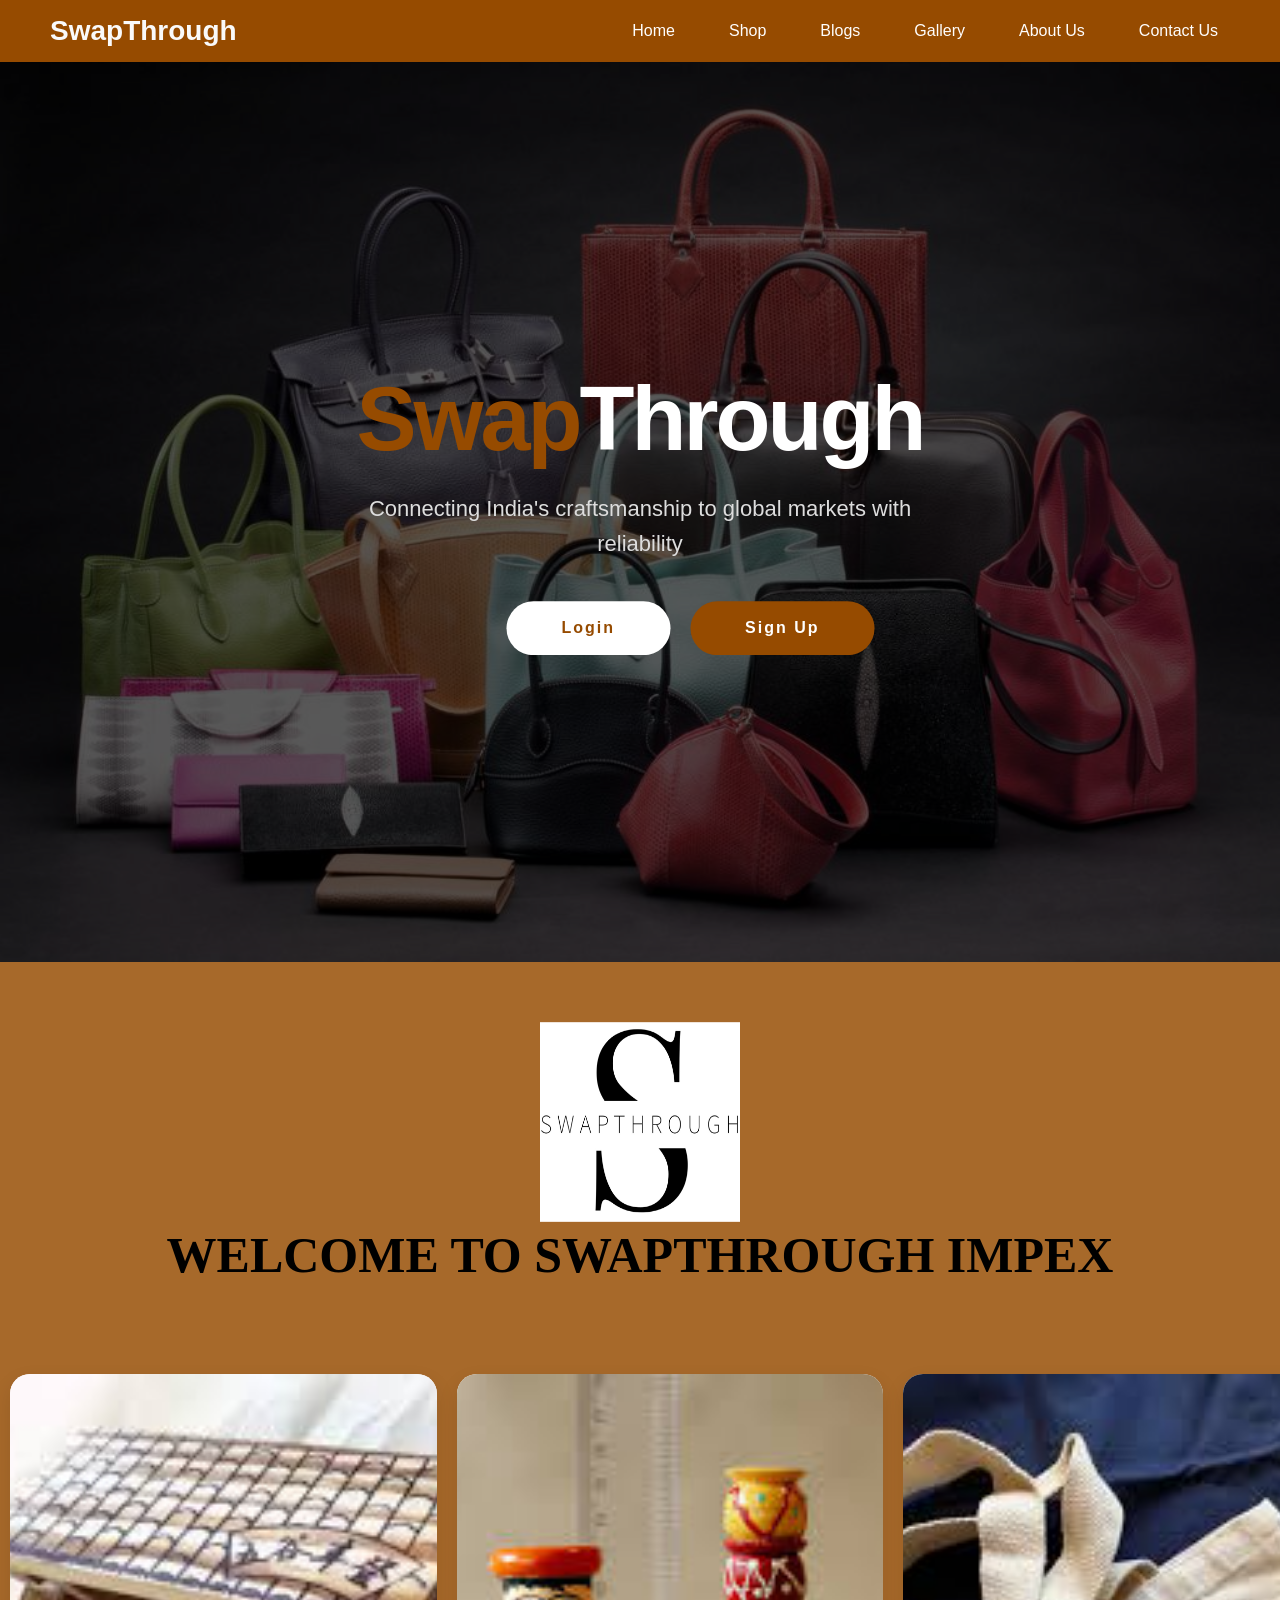
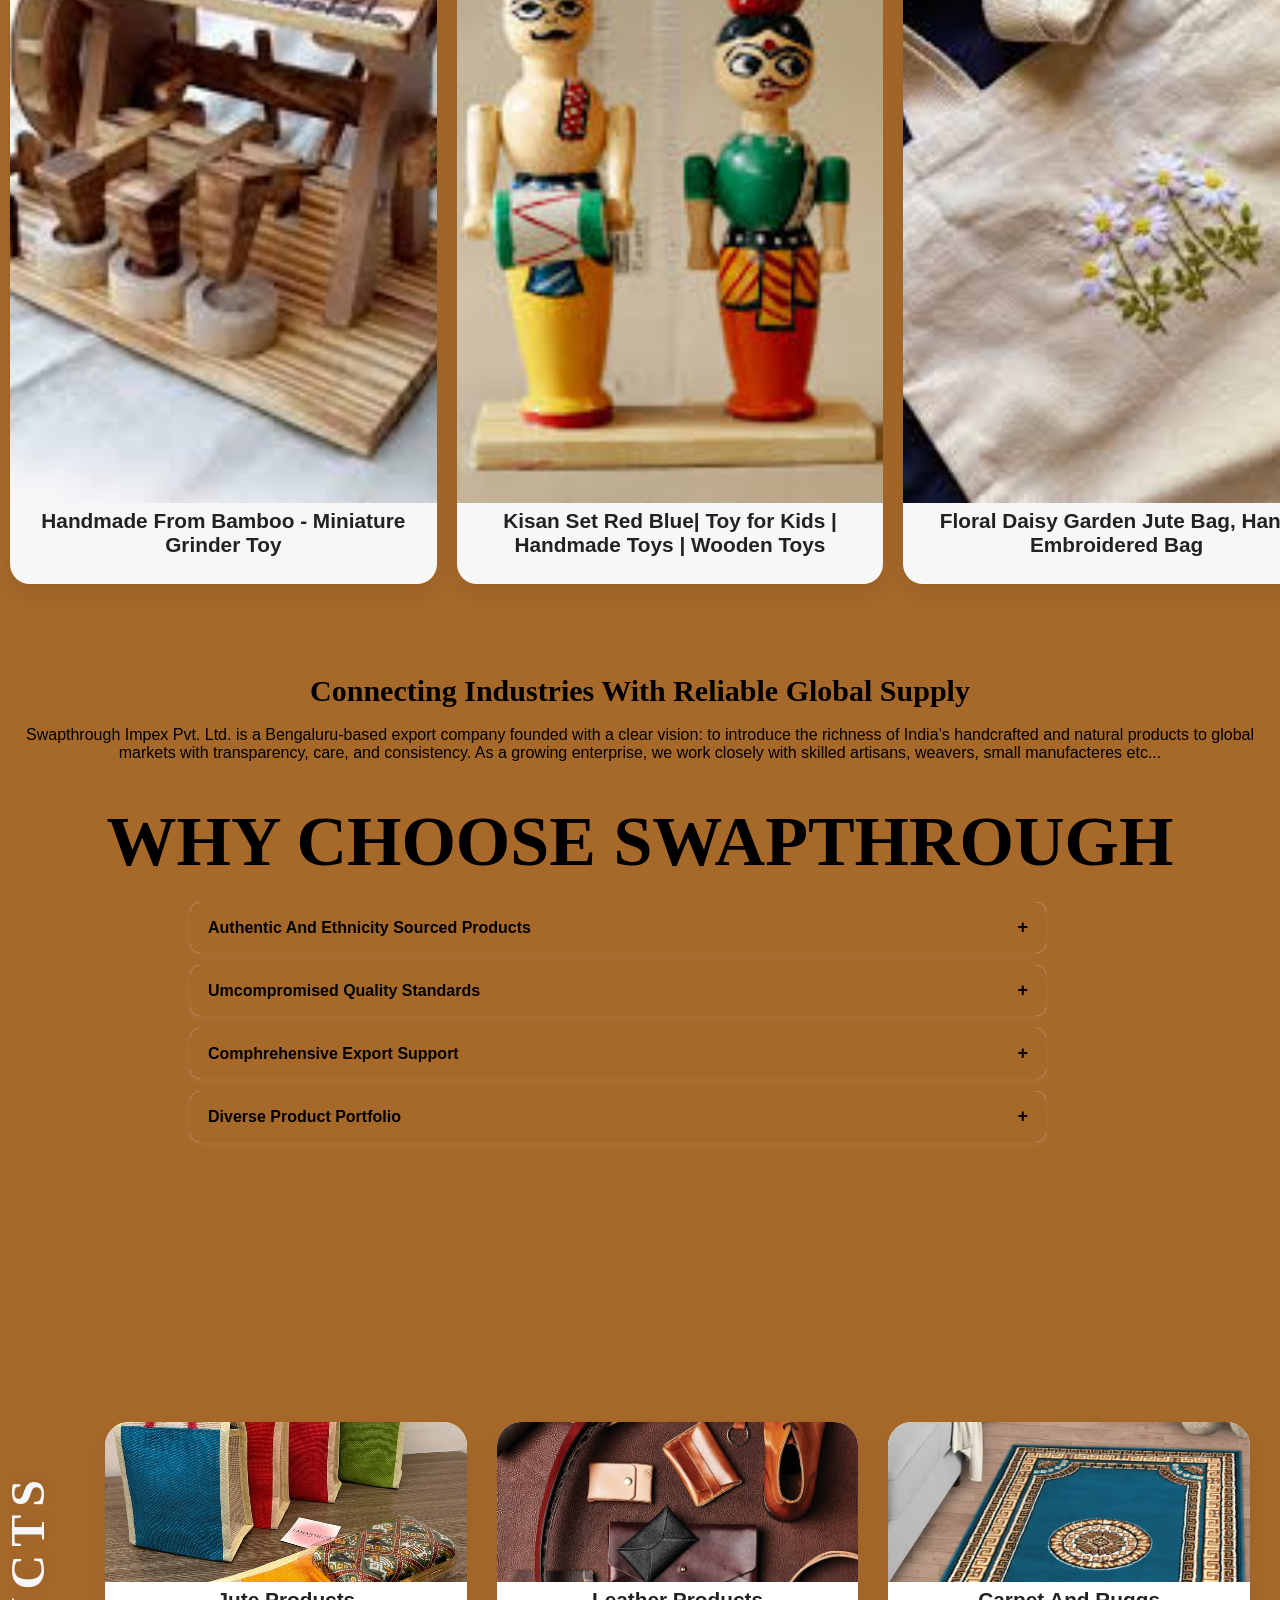
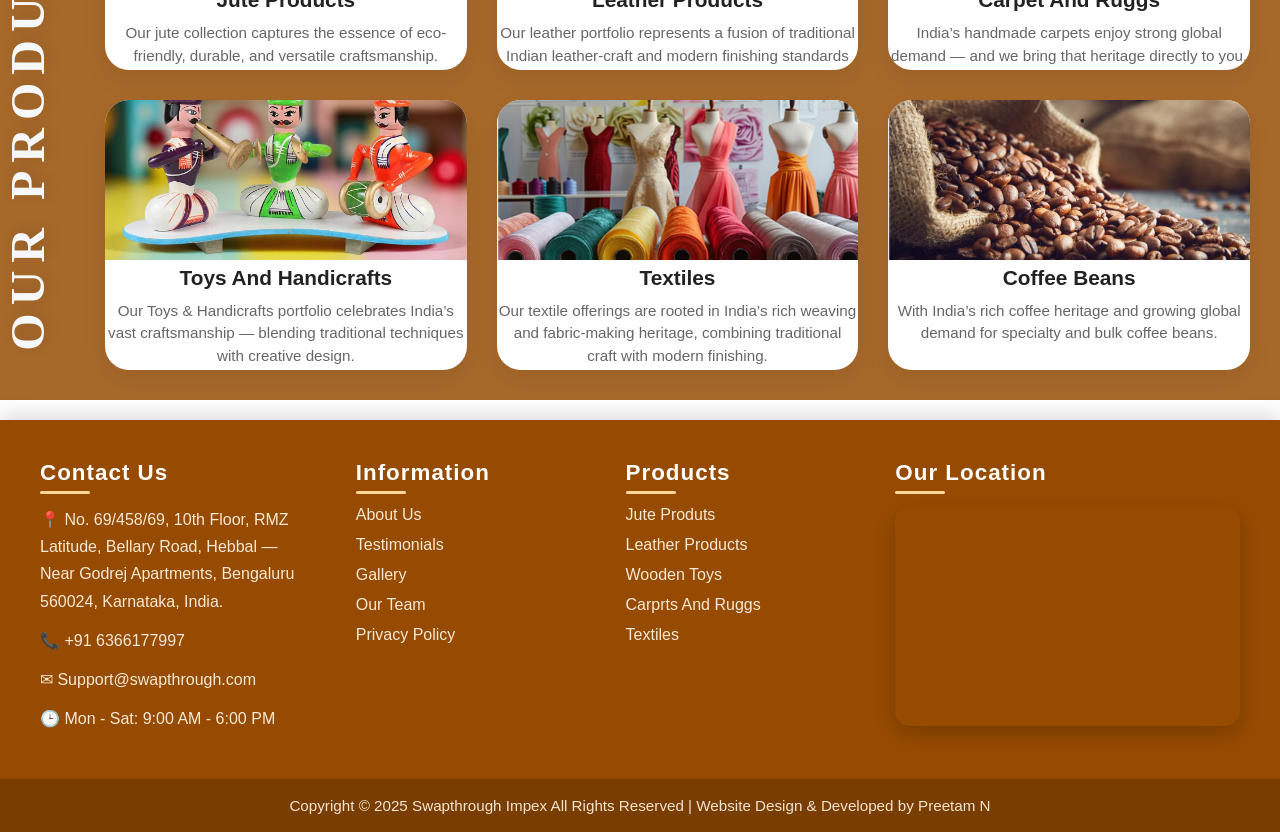
<file: index.html>
<!DOCTYPE html>
<html lang='en'>
<head>
    <meta charset='utf-8'>
    <meta name='viewport' content='width=device-width, initial-scale=1'>
    <title>Home_Swapthrough</title>
    <link rel='stylesheet' href='index.css'>
</head>
<body>
<!-- navigationbar -->
 <nav class="navbar">
    <div class="logo1">SwapThrough</div>

    <ul class="nav-links">
        <li><a href="index.html">Home</a></li>
        <li><a href="#">Shop</a></li>
        <li><a href="#">Blogs</a></li>
        <li><a href="#">Gallery</a></li>
        <li><a href="Aboutus.html">About Us</a></li>
        <li><a href="#">Contact Us</a></li>
    </ul>
</nav>
    <!-- sec1 -->
     
<section class="hero">
    <div class="animation-container">

        <!-- Initial Animation -->
        <div class="word through">Through</div>
        <div class="word swap">Swap</div>

        <!-- Final Hero Content -->
        <div class="hero-content">
            <h1 class="logo">
                <span>Swap</span>Through
            </h1>

            <p class="tagline">
                Connecting India's craftsmanship to global markets with reliability
            </p>

           <div class="button-container" align="center">
   <a href="login.html"> <button class="btn login-btn">Login</button> </a>
    <a href="ST_Signup.html"><button class="btn signup-btn">Sign Up</button></a>
.    </div>
        </div>
    </div>
    <br/>

</section>
<!-- sec2 -->
 <div align="center" class="topsell">
    <img style="height: 200px; width: 200px;" src="images/logo1.png"></img>
        <h1  style="font-family: Lucida Handwriting, cursive; font-size:50px;">WELCOME TO SWAPTHROUGH IMPEX</h1>
    </div>
    
<section class="product-section">
    <div class="slider" id="slider">

        <div class="product">
            <img src="images/img11.jpg" alt="">
            <div class="product-info">
                <h3>Handmade From Bamboo - Miniature Grinder Toy</h3>
                
            </div>
        </div>
        <div class="product">
            <img src="images/img12.jpg" alt="">
            <div class="product-info">
                <h3>Kisan Set Red Blue| Toy for Kids | Handmade Toys | Wooden Toys</h3>
                
            </div>
        </div>
        <div class="product">
            <img src="images/img13.jpg" alt="">
            <div class="product-info">
                <h3>Floral Daisy Garden Jute Bag, Hand Embroidered Bag</h3>
                
            </div>
        </div>
        <div class="product">
            <img src="images/img14.jpg" alt="">
            <div class="product-info">
                <h3>Handmade Leather wallet | Card holder</h3>
                
            </div>
        </div>
        <div class="product">
            <img src="images/img15.jpg" alt="">
            <div class="product-info">
                <h3>AvioniHome Birchwood Collection : Modern Jute</h3>
                
            </div>
        </div>
        <div class="product">
            <img src="images/img16.jpg" alt="">
            <div class="product-info">
                <h3>Medium Tote Handbag for Women in Classic Tan: Lilly</h3>
            </div>
        </div>
        <div class="product">
            <img src="images/img17.jpg" alt="">
            <div class="product-info">
                <h3>Gents Handmade Sweater Hand Knit Sweaters, Hand Knitted</h3>
                
            </div>
        </div>
        <div class="product">
            <img src="images/img19.jpg" alt="">
            <div class="product-info">
                <h3>The Black Coffee – Medium Roast Coffee Beans from Kerala</h3>
            </div>
        </div>
        <div class="product">
            <img src="images/img18.jpg" alt="">
            <div class="product-info">
                <h3>Handmade Jute Jaypore Women Straight Fit Trousers</h3>
                
            </div>
        </div>
    </div>
</section>
<div align="center" class="topsell1">
        <h5  style="font-family: Lucida Handwriting, cursive; font-size:30px;">Connecting Industries With Reliable Global Supply </h5>
</br>
        <p>Swapthrough Impex Pvt. Ltd.&nbsp;is a Bengaluru-based export company founded with a clear vision: to introduce the richness of India’s handcrafted and natural products to global markets with transparency, care, and consistency. As a growing enterprise, we work closely with skilled artisans, weavers, small manufacteres etc...</p>
    </div>
<div align="center"  style="background-color: #a7692a;">
    <h1 style="font-family: chiller; font-size: 70px;">WHY CHOOSE SWAPTHROUGH</h1>
</div>
<div style="height: 180px; width: 100%; background-color: #a7692a;" class="container">
  <div class="faq">
    <div class="item">
      <div class="question">Authentic And Ethnicity Sourced Products</div>
      <div class="answer">
        We collaborate with verified artisans, manufacturers, and farms to ensure every product is responsibly made and true to Indian craftsmanship.
      </div>
    </div>

    <div class="item">
      <div class="question">Umcompromised Quality Standards</div>
      <div class="answer">
       Each item undergoes thorough inspection and quality checks, meeting international specifications for reliability and consistency
      </div>
    </div>

    <div class="item">
      <div class="question">Comphrehensive Export Support</div>
      <div class="answer">
        From sourcing and customization to packaging and logistics, we offer complete end-to-end export solutions tailored to your business needs
      </div>
    </div>

    <div class="item">
      <div class="question">Diverse Product Portfolio</div>
      <div class="answer">
        Access a wide range of handcrafted, natural, and sustainably produced items — all from a single trusted export partner
      </div>
    </div>

  </div>
</div>

<!-- products -->
 <div class="products-section1">

    <div class="side-title">
        OUR PRODUCTS
    </div>

    <div class="products-grid">

        <div class="product-card">
            <img src="images/img3.jpg" alt="">
            <div class="product-info">
                <h3>Jute Products</h3>
                <p>Our jute collection captures the essence of eco-friendly, durable, and versatile craftsmanship.</p>
            </div>
        </div>

        <div class="product-card">
            <img src="images/img2.jpg" alt="">
            <div class="product-info">
                <h3>Leather Products</h3>
                <p>Our leather portfolio represents a fusion of traditional Indian leather-craft and modern finishing standards </p>
            </div>
        </div>

        <div class="product-card">
            <img src="images/img4.jpg" alt="">
            <div class="product-info">
                <h3>Carpet And Ruggs</h3>
                <p>India’s handmade carpets enjoy strong global demand — and we bring that heritage directly to you. </p>
            </div>
        </div>

        <div class="product-card">
            <img src="images/img1.jpg" alt="">
            <div class="product-info">
                <h3>Toys And Handicrafts</h3>
                <p>Our Toys & Handicrafts portfolio celebrates India’s vast craftsmanship — blending traditional techniques with creative design. </p>
            </div>
        </div>

        <div class="product-card">
            <img src="images/img5.png" alt="">
            <div class="product-info">
                <h3>Textiles</h3>
                <p>Our textile offerings are rooted in India’s rich weaving and fabric-making heritage, combining traditional craft with modern finishing.</p>
            </div>
        </div>

        <div class="product-card">
            <img src="images/img6.png" alt="">
            <div class="product-info">
                <h3>Coffee Beans</h3>
                <p>With India’s rich coffee heritage and growing global demand for specialty and bulk coffee beans.</p>

            </div>
        </div>

    </div>

</div>
<div style="padding-top: 20px;">
<footer class="footer">

    <div class="footer-container">

        <!-- Contact Us -->
        <div class="footer-column">
            <h3>Contact Us</h3>
            <p>📍 

No. 69/458/69, 10th Floor, RMZ Latitude, Bellary Road, Hebbal — Near Godrej Apartments, Bengaluru 560024, Karnataka, India.
</p>
            <p>📞 +91 6366177997</p>
            <p>✉ Support@swapthrough.com</p>
            <p>🕒 Mon - Sat: 9:00 AM - 6:00 PM</p>
        </div>

        <!-- Information -->
        <div class="footer-column">
            <h3>Information</h3>
            <ul>
                <li><a href="Aboutus.html">About Us</a></li>
                <li><a href="#">Testimonials</a></li>
                <li><a href="#">Gallery</a></li>
                <li><a href="#">Our Team</a></li>
                <li><a href="#">Privacy Policy</a></li>
            </ul>
        </div>

        <!-- Products -->
        <div class="footer-column">
            <h3>Products</h3>
            <ul>
                <li><a href="#">Jute Produts</a></li>
                <li><a href="#">Leather Products</a></li>
                <li><a href="#">Wooden Toys</a></li>
                <li><a href="#">Carprts And Ruggs</a></li>
                <li><a href="#">Textiles</a></li>
            </ul>
        </div>

        <!-- Map -->
        <div class="footer-column map-column">
            <h3>Our Location</h3>
            <iframe
                src="https://maps.google.com/maps?q=Bangalore&t=&z=13&ie=UTF8&iwloc=&output=embed"
                loading="lazy"
                allowfullscreen>
            </iframe>
        </div>

    </div>

    <div class="footer-bottom">
        Copyright © 2025 Swapthrough Impex All Rights Reserved | Website Design & Developed by Preetam N
    </div>

</footer>
</div>
</body>



<script>
const slider = document.getElementById('slider');
const cards = document.querySelectorAll('.product');

let currentIndex = 0;
const visibleCards = 3;

function slideProducts() {
    currentIndex++;

    if (currentIndex > cards.length - visibleCards) {
        currentIndex = 0;
    }

    const cardWidth = cards[0].offsetWidth + 20; // includes margins
    slider.style.transform =
        `translateX(-${currentIndex * cardWidth}px)`;
}

setInterval(slideProducts, 3000);
</script>
<script>
  const items = document.querySelectorAll(".item");

  items.forEach(item => {
    item.querySelector(".question").addEventListener("click", () => {
      
      // close others (optional accordion behavior)
      items.forEach(i => {
        if (i !== item) i.classList.remove("active");
      });

      // toggle current
      item.classList.toggle("active");
    });
  });
</script>
</html>
</file>
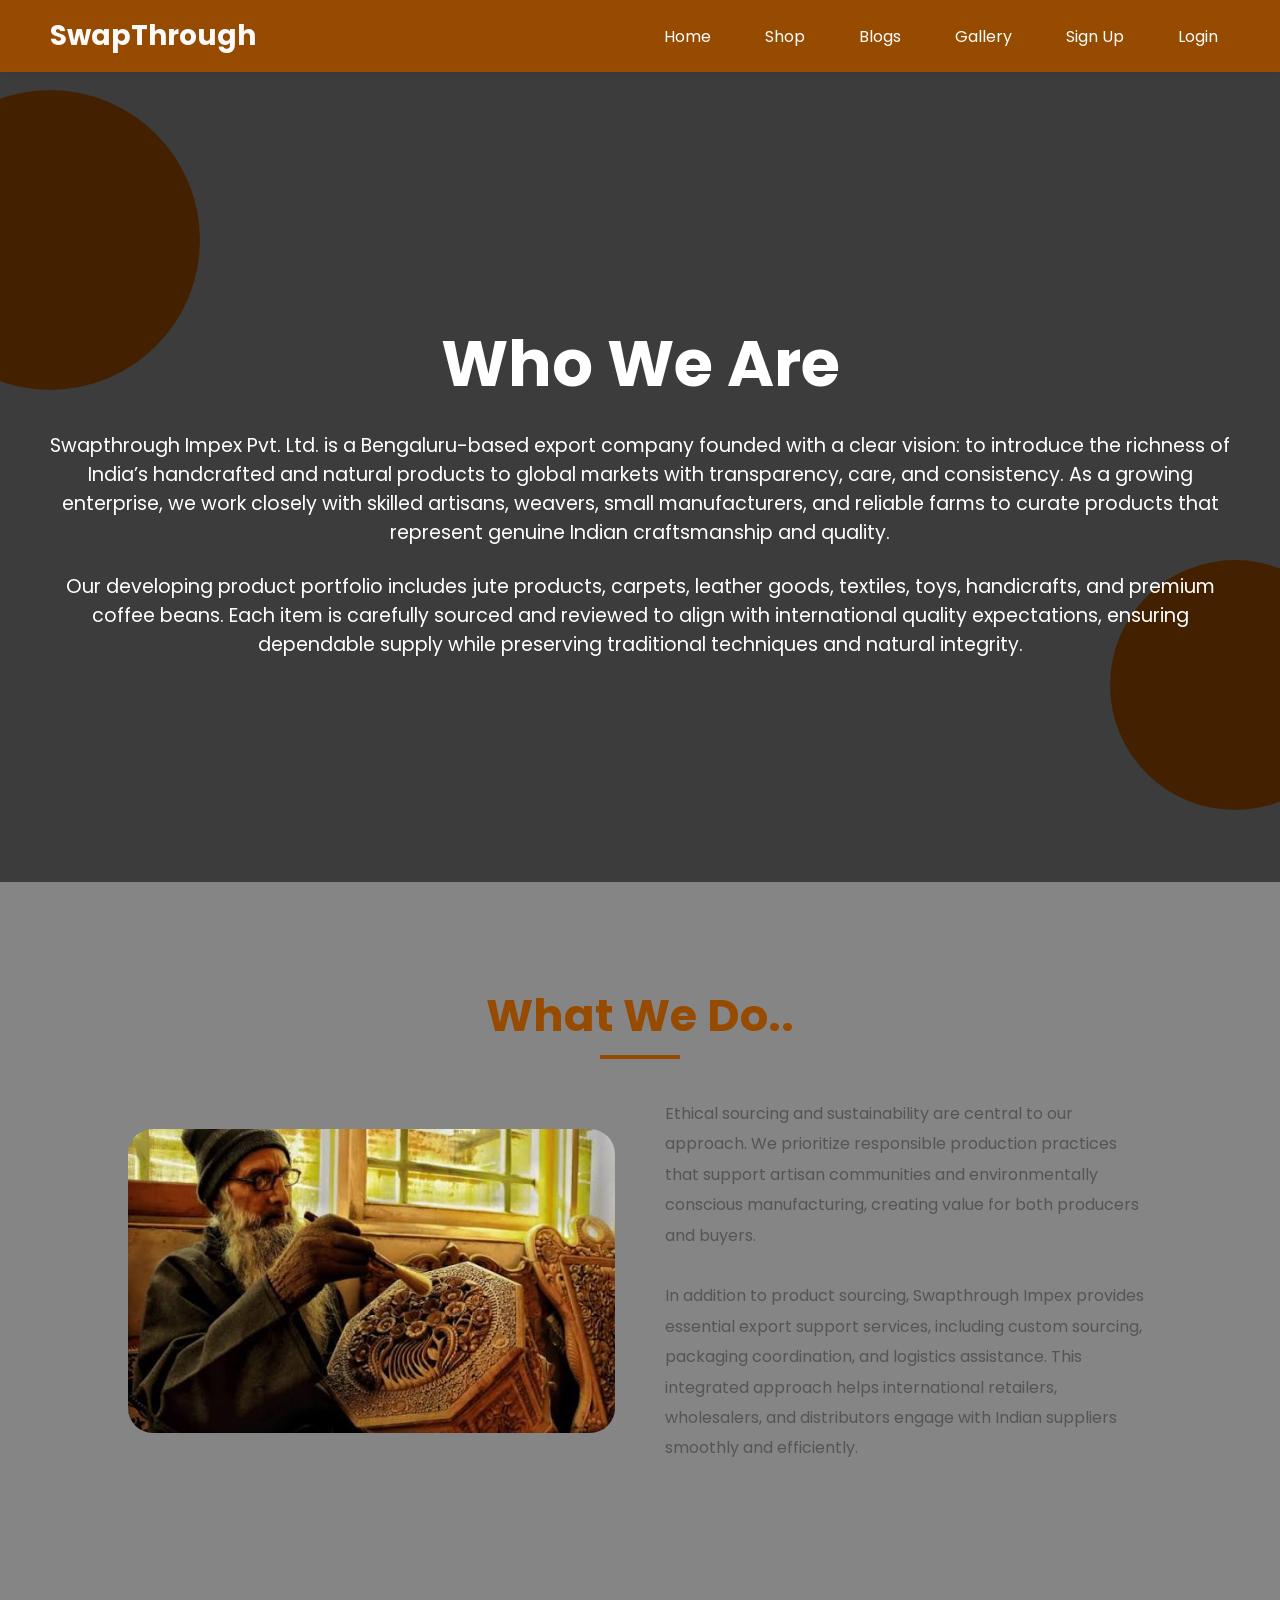
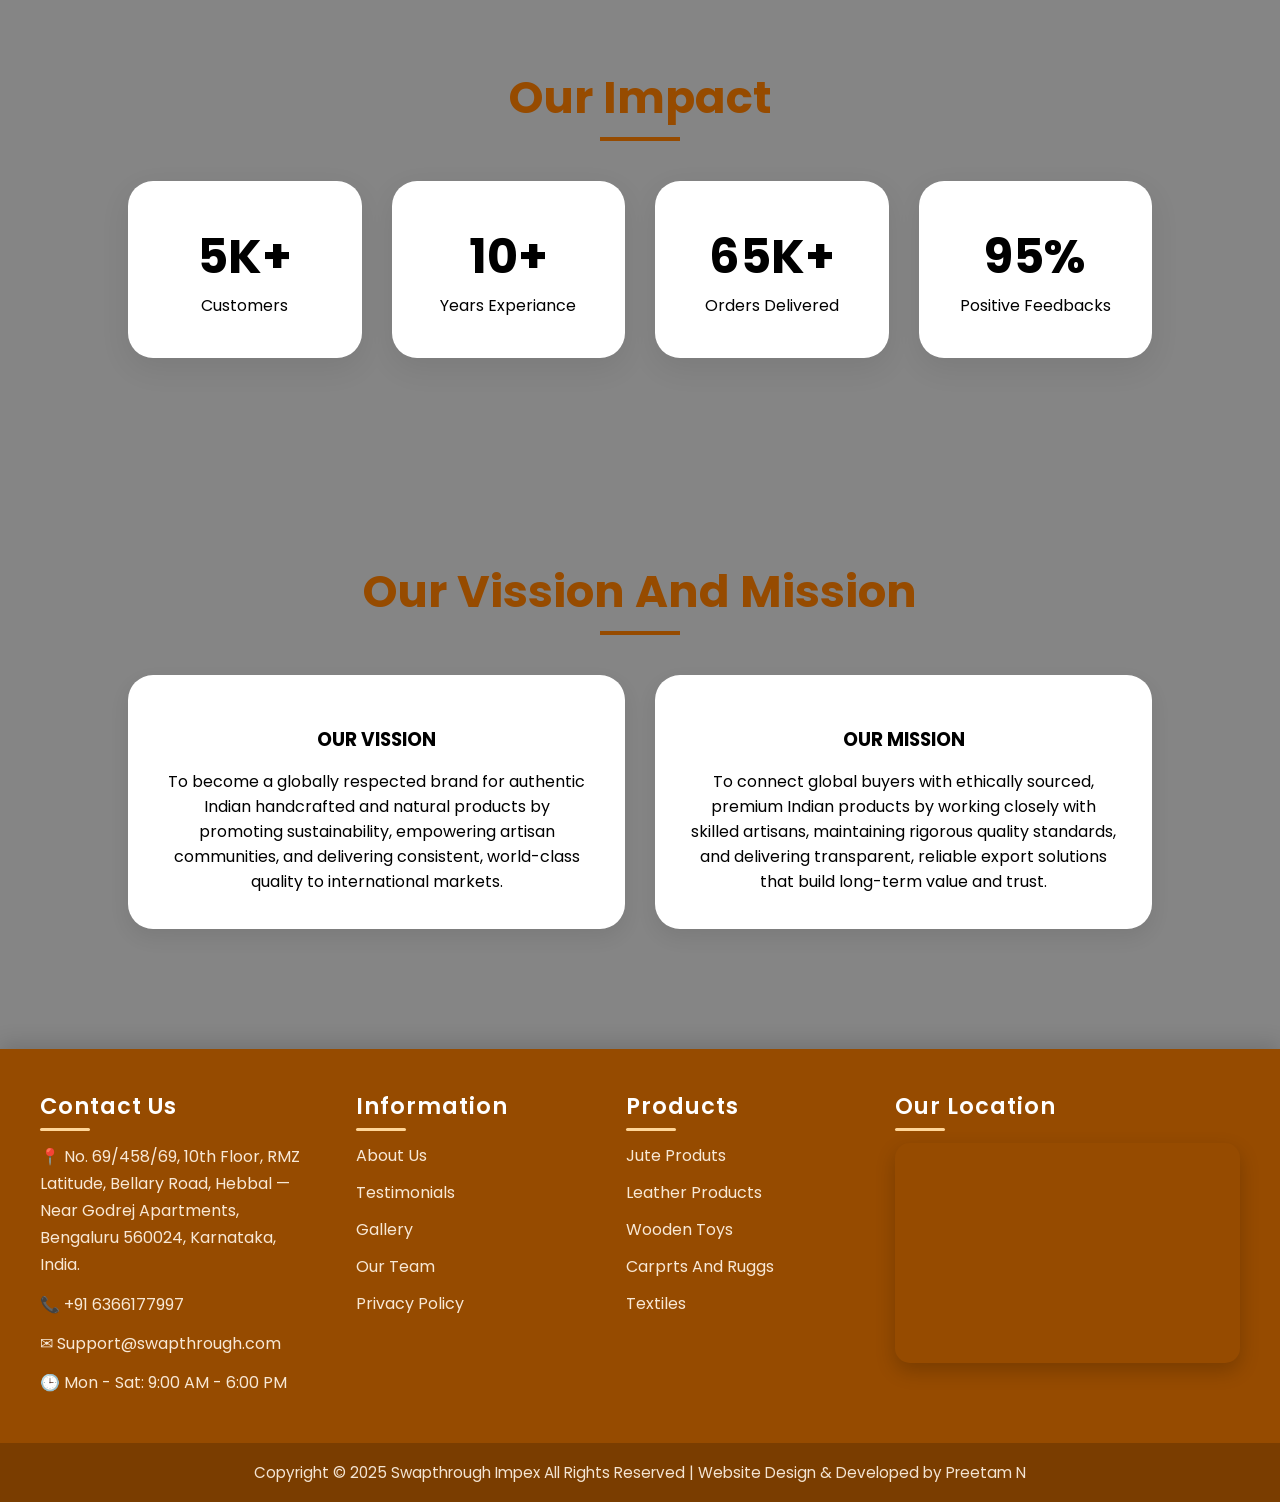
<file: Aboutus.html>
<!DOCTYPE html>
<html lang="en">
<head>
<meta charset="UTF-8">
<meta name="viewport" content="width=device-width, initial-scale=1.0">
<title>About Us</title>

<link href="https://fonts.googleapis.com/css2?family=Poppins:wght@300;400;500;600;700&display=swap" rel="stylesheet">
<link href="about.css" rel="stylesheet">

</head>
<body>
<!-- navigationbar -->
 <nav class="navbar">
    <div class="logo1">SwapThrough</div>

    <ul class="nav-links">
        <li><a href="index.html">Home</a></li>
        <li><a href="#">Shop</a></li>
        <li><a href="#">Blogs</a></li>
        <li><a href="#">Gallery</a></li>
        <li><a href="ST_Signup.html">Sign Up</a></li>
        <li><a href="login.html">Login</a></li>
    </ul>
</nav>

<div class="bg-shape shape1"></div>
<div class="bg-shape shape2"></div>

<section class="hero">
    <div class="hero-content">
        <h1>Who We Are</h1>
        <p>
        Swapthrough Impex Pvt. Ltd. is a Bengaluru-based export company founded with a clear vision: to introduce the richness of India’s handcrafted and natural products to global markets with transparency, care, and consistency. As a growing enterprise, we work closely with skilled artisans, weavers, small manufacturers, and reliable farms to curate products that represent genuine Indian craftsmanship and quality.
        </p>
        <br>
        <p>
            Our developing product portfolio includes jute products, carpets, leather goods, textiles, toys, handicrafts, and premium coffee beans. Each item is carefully sourced and reviewed to align with international quality expectations, ensuring dependable supply while preserving traditional techniques and natural integrity.
        </p>
    </div>
</section>

<section class="hidden">
    <h2 class="section-title">What We Do..</h2>

    <div class="story">
        <img src="images/imgabtjpg.jpg" alt="story">

        <div class="story-text">
            <p>
                Ethical sourcing and sustainability are central to our approach. We prioritize responsible production practices that support
                artisan communities and environmentally conscious manufacturing, creating value for both producers and buyers.

            <br>
            <br>
            <p>
                In addition to product sourcing, Swapthrough Impex provides essential export support services, including custom sourcing, packaging coordination, 
                and logistics assistance. This integrated approach helps international retailers, wholesalers, and distributors engage with Indian suppliers smoothly and efficiently.
            </p>
        </div>
    </div>
</section>

<section class="hidden">
    <h2 class="section-title">Our Impact</h2>

    <div class="stats">
        <div class="stat-box">
            <h2>5K+</h2>
            <p>Customers</p>
        </div>

        <div class="stat-box">
            <h2>10+</h2>
            <p>Years Experiance

            </p>
        </div>

        <div class="stat-box">
            <h2>65K+</h2>
            <p>Orders Delivered</p>
        </div>

        <div class="stat-box">
            <h2>95%</h2>
            <p>Positive Feedbacks</p>
        </div>
    </div>
</section>

<section class="hidden">
    <h2 class="section-title">Our Vission And Mission</h2>

    <div class="values-grid">

        <div class="value-card">
            <h3>OUR VISSION</h3>
            <p>To become a globally respected brand for authentic Indian handcrafted and natural products by promoting sustainability, empowering artisan communities, and delivering consistent, world-class quality to international markets.</p>
        </div>

        <div class="value-card">
            <h3>OUR MISSION</h3>
            <p>To connect global buyers with ethically sourced, premium Indian products by working closely with skilled artisans, maintaining rigorous quality standards, and delivering transparent, reliable export solutions that build long-term value and trust.</p>
        </div>


    </div>
</section>


<div style="padding-top: 20px;">
<footer class="footer">

    <div class="footer-container">

        <!-- Contact Us -->
        <div class="footer-column">
            <h3>Contact Us</h3>
            <p>📍 

No. 69/458/69, 10th Floor, RMZ Latitude, Bellary Road, Hebbal — Near Godrej Apartments, Bengaluru 560024, Karnataka, India.
</p>
            <p>📞 +91 6366177997</p>
            <p>✉ Support@swapthrough.com</p>
            <p>🕒 Mon - Sat: 9:00 AM - 6:00 PM</p>
        </div>

        <!-- Information -->
        <div class="footer-column">
            <h3>Information</h3>
            <ul>
                <li><a href="#">About Us</a></li>
                <li><a href="#">Testimonials</a></li>
                <li><a href="#">Gallery</a></li>
                <li><a href="#">Our Team</a></li>
                <li><a href="#">Privacy Policy</a></li>
            </ul>
        </div>

        <!-- Products -->
        <div class="footer-column">
            <h3>Products</h3>
            <ul>
                <li><a href="#">Jute Produts</a></li>
                <li><a href="#">Leather Products</a></li>
                <li><a href="#">Wooden Toys</a></li>
                <li><a href="#">Carprts And Ruggs</a></li>
                <li><a href="#">Textiles</a></li>
            </ul>
        </div>

        <!-- Map -->
        <div class="footer-column map-column">
            <h3>Our Location</h3>
            <iframe
                src="https://maps.google.com/maps?q=Bangalore&t=&z=13&ie=UTF8&iwloc=&output=embed"
                loading="lazy"
                allowfullscreen>
            </iframe>
        </div>

    </div>

    <div class="footer-bottom">
        Copyright © 2025 Swapthrough Impex All Rights Reserved | Website Design & Developed by Preetam N
    </div>

</footer>
</div>

<script>
const observer = new IntersectionObserver(entries=>{
    entries.forEach(entry=>{
        if(entry.isIntersecting){
            entry.target.classList.add('show');
        }
    });
},{
    threshold:0.15
});

document.querySelectorAll('.hidden').forEach(el=>{
    observer.observe(el);
});
</script>

</body>

</html>
</file>
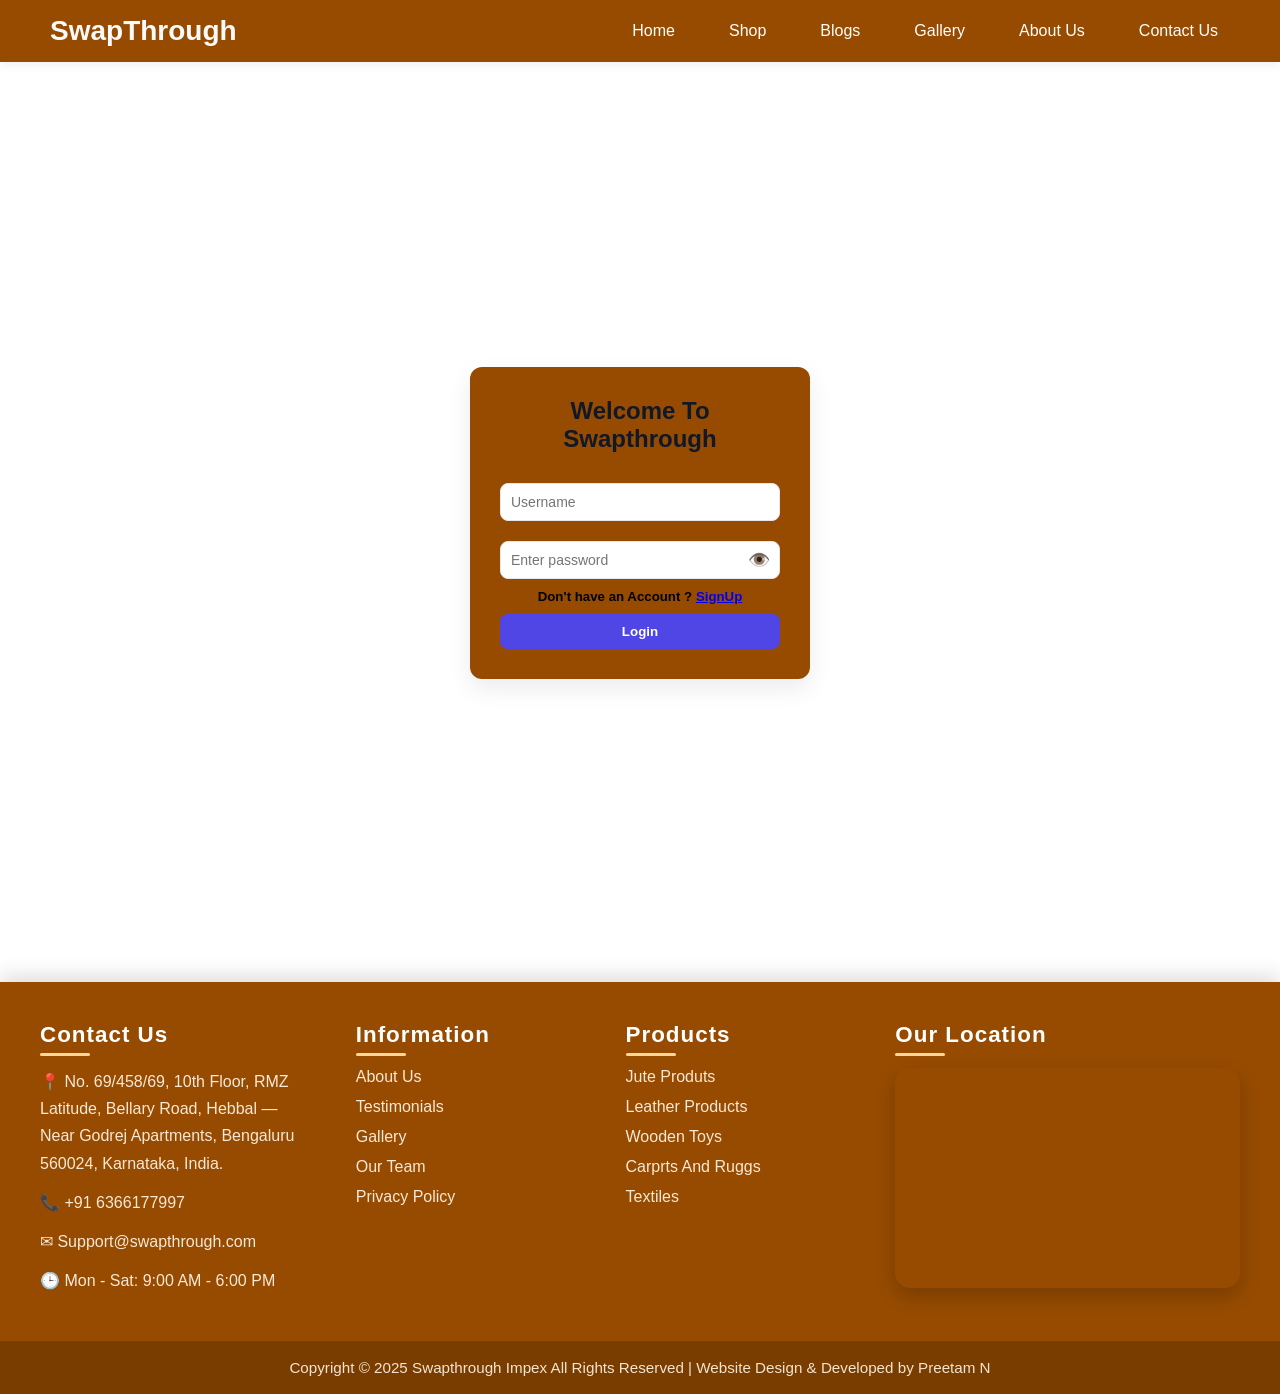
<file: login.html>
<!DOCTYPE html>
<html lang='en'>
<head>
    <meta charset='utf-8'>
    <meta name='viewport' content='width=device-width, initial-scale=1'>
    <title>Login_Swapthrough</title>
    <link rel='stylesheet' href=' signup.css'>
</head>
<body>
<!-- navigationbar -->
 <nav class="navbar">
    <div class="logo1">SwapThrough</div>

    <ul class="nav-links">
        <li><a href="index.html">Home</a></li>
        <li><a href="#">Shop</a></li>
        <li><a href="#">Blogs</a></li>
        <li><a href="#">Gallery</a></li>
        <li><a href="Aboutus.html">About Us</a></li>
        <li><a href="#">Contact Us</a></li>
    </ul>
</nav>

<!-- ==============================SIGNUP__________FORM---------------- -->
<div class="container" >
<div class="card">
    <h2>Welcome To Swapthrough</h2>

    <input type="text" placeholder="Username" required />
    <div class="box">
    <input type="password" id="password" placeholder="Enter password">
    <span class="toggle" onclick="togglePassword()" id="eye">👁️</span>
    </div>
     <h5>Don't have an Account ? <a href="ST_Signup.html">SignUp</a></h5>

    <button>Login</button>

</div>
</div>


<!-- ---------------------END OF FORM---------------------- -->

<div style="padding-top: 20px;">
<footer class="footer">

    <div class="footer-container">

        <!-- Contact Us -->
        <div class="footer-column">
            <h3>Contact Us</h3>
            <p>📍 

No. 69/458/69, 10th Floor, RMZ Latitude, Bellary Road, Hebbal — Near Godrej Apartments, Bengaluru 560024, Karnataka, India.
</p>
            <p>📞 +91 6366177997</p>
            <p>✉ Support@swapthrough.com</p>
            <p>🕒 Mon - Sat: 9:00 AM - 6:00 PM</p>
        </div>

        <!-- Information -->
        <div class="footer-column">
            <h3>Information</h3>
            <ul>
                <li><a href="Aboutus.html">About Us</a></li>
                <li><a href="#">Testimonials</a></li>
                <li><a href="#">Gallery</a></li>
                <li><a href="#">Our Team</a></li>
                <li><a href="#">Privacy Policy</a></li>
            </ul>
        </div>

        <!-- Products -->
        <div class="footer-column">
            <h3>Products</h3>
            <ul>
                <li><a href="#">Jute Produts</a></li>
                <li><a href="#">Leather Products</a></li>
                <li><a href="#">Wooden Toys</a></li>
                <li><a href="#">Carprts And Ruggs</a></li>
                <li><a href="#">Textiles</a></li>
            </ul>
        </div>

        <!-- Map -->
        <div class="footer-column map-column">
            <h3>Our Location</h3>
            <iframe
                src="https://maps.google.com/maps?q=Bangalore&t=&z=13&ie=UTF8&iwloc=&output=embed"
                loading="lazy"
                allowfullscreen>
            </iframe>
        </div>

    </div>

    <div class="footer-bottom">
        Copyright © 2025 Swapthrough Impex All Rights Reserved | Website Design & Developed by Preetam N
    </div>

</footer>
</div>

<script>
function togglePassword() {
    const input = document.getElementById("password");
    const eye = document.getElementById("eye");

    if (input.type === "password") {
        input.type = "text";
        eye.textContent = "🙈";
    } else {
        input.type = "password";
        eye.textContent = "👁️";
    }
}
</script>

</body>
</html>
<style>
     .card {
    
        width: 340px;
        padding: 30px;
        background: #964B00;
        border-radius: 12px;
        box-shadow: 0 10px 25px rgba(0,0,0,0.08);
        text-align: center;
    }

    .card h2 {
        margin-bottom: 20px;
        color: #111827;
    }

    .card input {
        width: 100%;
        padding: 10px;
        margin: 10px 0;
        border: 1px solid #e5e7eb;
        border-radius: 8px;
        outline: none;
        transition: 0.2s;
    }

    .card input:focus {
        border-color: #4f46e5;
    }

    .card button {
        width: 100%;
        padding: 10px;
        margin-top: 10px;
        border: none;
        border-radius: 8px;
        background: #4f46e5;
        color: white;
        cursor: pointer;
        font-weight: bold;
        transition: 0.2s;
    }

    .card button:hover {
        background: #4338ca;
    }

    .card p {
        margin-top: 12px;
        font-size: 12px;
        color: #6b7280;
    }

    .container{
         height: 100vh;
    display: flex;
    justify-content: center; /* horizontal */
    align-items: center;     /* vertical */

    }
     .box {
        position: relative;
        width: 280px;
    }

    input {
        width: 100%;
        padding: 12px 40px 12px 12px;
        border: 1px solid #ccc;
        border-radius: 8px;
        outline: none;
        font-size: 14px;
    }

    .toggle {
        position: absolute;
        right: 10px;
        top: 50%;
        transform: translateY(-50%);
        cursor: pointer;
        font-size: 18px;
        user-select: none;
    }
</style>
</file>
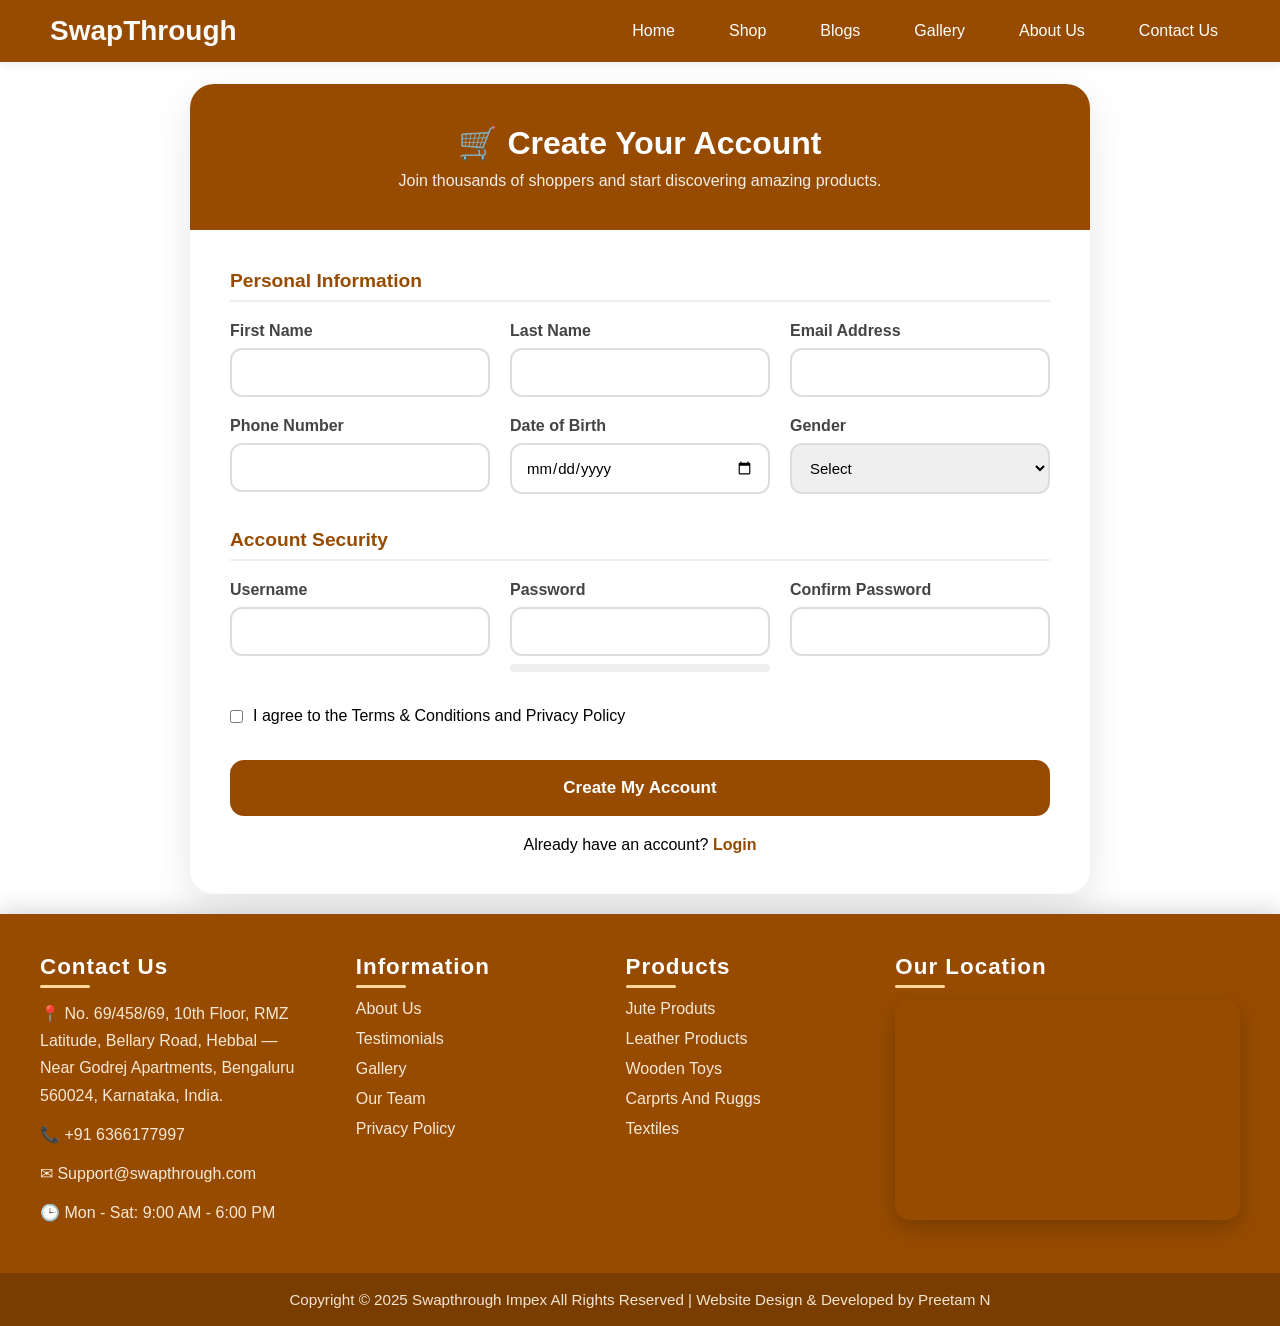
<file: ST_Signup.html>
<!DOCTYPE html>
<html lang='en'>
<head>
    <meta charset='utf-8'>
    <meta name='viewport' content='width=device-width, initial-scale=1'>
    <title>SignUp_Swapthrough</title>
    <link rel='stylesheet' href=' signup.css'>
</head>
<body>
<!-- navigationbar -->
 <nav class="navbar">
    <div class="logo1">SwapThrough</div>

    <ul class="nav-links">
        <li><a href="index.html">Home</a></li>
        <li><a href="#">Shop</a></li>
        <li><a href="#">Blogs</a></li>
        <li><a href="#">Gallery</a></li>
        <li><a href="Aboutus.html">About Us</a></li>
        <li><a href="#">Contact Us</a></li>
    </ul>
</nav>

<!-- ==============================SIGNUP__________FORM---------------- -->
<div class="container">

<div class="signup-card">

    <div class="header">
        <h1>🛒 Create Your Account</h1>
        <p>Join thousands of shoppers and start discovering amazing products.</p>
    </div>

    <div class="form-content">

        <form id="signupForm" autocomplete="off">

            <!-- PERSONAL INFORMATION -->
            <div class="section">
                <h2 class="section-title">Personal Information</h2>

                <div class="grid">
                    <div class="input-group">
                        <label>First Name</label>
                        <input type="text" maxlength="18" required>
                    </div>

                    <div class="input-group">
                        <label>Last Name</label>
                        <input type="text" maxlength="18" required>
                    </div>

                    <div class="input-group">
                        <label>Email Address</label>
                        <input type="email" id="email" required>
                    </div>

                    <div class="input-group">
                        <label>Phone Number</label>
                        <input type="tel" id="phone" maxlength="10" minlength="10" required>
                    </div>

                    <div class="input-group">
                        <label>Date of Birth</label>
                        <input type="date" maxlength="11/06/20011">
                    </div>

                    <div class="input-group">
                        <label>Gender</label>
                        <select>
                            <option>Select</option>
                            <option>Male</option>
                            <option>Female</option>
                            <option>Prefer not to say</option>
                        </select>
                    </div>
                </div>
            </div>


            <!-- ACCOUNT -->
            <div class="section">
                <h2 class="section-title">Account Security</h2>

                <div class="grid">

                    <div class="input-group">
                        <label>Username</label>
                        <input 
                            type="text"
                            id="username"
                            name="username"
                            autocomplete="off"
                            required>
                    </div>

                    <div class="input-group">
                        <label>Password</label>
                        <input type="password" id="password" autocomplete="off" required>

                        <div class="password-strength">
                            <div class="strength-fill" id="strength"></div>
                        </div>
                    </div>

                    <div class="input-group">
                        <label>Confirm Password</label>
                        <input type="password" id="confirmPassword" required>
                    </div>

                    

                </div>
            </div>

            

            <!-- TERMS -->
            <div class="section">
                <div class="checkbox-item">
                    <input type="checkbox" required>
                    <label>
                        I agree to the Terms & Conditions and Privacy Policy
                    </label>
                </div>
            </div>

            <button class="submit-btn" type="submit">
                Create My Account
            </button>

            <div class="login-link">
                Already have an account?
                <a href="login.html">Login</a>
            </div>

        </form>

    </div>
</div>

</div>




<!-- ---------------------END OF FORM---------------------- -->

<div style="padding-top: 20px;">
<footer class="footer">

    <div class="footer-container">

        <!-- Contact Us -->
        <div class="footer-column">
            <h3>Contact Us</h3>
            <p>📍 

No. 69/458/69, 10th Floor, RMZ Latitude, Bellary Road, Hebbal — Near Godrej Apartments, Bengaluru 560024, Karnataka, India.
</p>
            <p>📞 +91 6366177997</p>
            <p>✉ Support@swapthrough.com</p>
            <p>🕒 Mon - Sat: 9:00 AM - 6:00 PM</p>
        </div>

        <!-- Information -->
        <div class="footer-column">
            <h3>Information</h3>
            <ul>
                <li><a href="Aboutus.html">About Us</a></li>
                <li><a href="#">Testimonials</a></li>
                <li><a href="#">Gallery</a></li>
                <li><a href="#">Our Team</a></li>
                <li><a href="#">Privacy Policy</a></li>
            </ul>
        </div>

        <!-- Products -->
        <div class="footer-column">
            <h3>Products</h3>
            <ul>
                <li><a href="#">Jute Produts</a></li>
                <li><a href="#">Leather Products</a></li>
                <li><a href="#">Wooden Toys</a></li>
                <li><a href="#">Carprts And Ruggs</a></li>
                <li><a href="#">Textiles</a></li>
            </ul>
        </div>

        <!-- Map -->
        <div class="footer-column map-column">
            <h3>Our Location</h3>
            <iframe
                src="https://maps.google.com/maps?q=Bangalore&t=&z=13&ie=UTF8&iwloc=&output=embed"
                loading="lazy"
                allowfullscreen>
            </iframe>
        </div>

    </div>

    <div class="footer-bottom">
        Copyright © 2025 Swapthrough Impex All Rights Reserved | Website Design & Developed by Preetam N
    </div>

</footer>
</div>
<script src="signupvalid.js"></script>
</body>
</html>
</file>
<file: index.css>
/* HERO SECTION */
.hero{
    height:100vh;
    width:100%;
    background:url('images/background.jpg')
               center center/cover no-repeat;
    position:relative;
    overflow:hidden;
    display:flex;
    justify-content:center;
    align-items:center;
}

/* Dark Overlay */
.hero::before{
    content:"";
    position:absolute;
    inset:0;
    background:rgba(0,0,0,0.65);
}

/* Animation Container */
.animation-container{
    position:relative;
    width:900px;
    height:300px;
    z-index:2;
}

/* Initial Words */
.word{
    position:absolute;
    top:50px;
    font-size:72px;
    font-weight:800;
    color:#964B00;
    text-transform:capitalize;
}

.through{
    left:0;
    animation:moveThrough 2s ease-in-out forwards;
}

.swap{
    right:0;
    animation:moveSwap 2s ease-in-out forwards;
}

/* Final Content */
.hero-content{
    position:absolute;
    top:50%;
    left:50%;
    transform:translate(-50%,-50%);
    text-align:center;
    opacity:0;
    animation:showContent 1s ease forwards;
    animation-delay:3s;
}

.logo{
    font-size:90px;
    font-weight:900;
    color:#fff;
    margin-bottom:20px;
    letter-spacing:-3px;
}

.logo span{
    color:#964B00;
}

.tagline{
    font-size:22px;
    color:#ddd;
    max-width:800px;
    line-height:1.6;
    margin:0 auto 40px;
}

/* Button */
.shop-btn{
    display:inline-block;
    padding:18px 55px;
    background:#964B00;
    color:#fff;
    text-decoration:none;
    border-radius:50px;
    font-size:16px;
    font-weight:700;
    letter-spacing:2px;
    transition:.3s ease;
}

.shop-btn:hover{
    transform:translateY(-4px);
    box-shadow:0 12px 30px rgba(15, 5, 0, 0.45);
}

/* Animations */
@keyframes moveThrough{
    0%{
        left:0;
        opacity:1;
    }
    70%{
        left:600px;
        opacity:1;
    }
    100%{
        left:600px;
        opacity:0;
    }
}

@keyframes moveSwap{
    0%{
        right:0;
        opacity:1;
    }
    70%{
        right:600px;
        opacity:1;
    }
    100%{
        right:600px;
        opacity:0;
    }
}

@keyframes showContent{
    from{
        opacity:0;
        transform:translate(-50%,-40%);
    }
    to{
        opacity:1;
        transform:translate(-50%,-50%);
    }
}

/* Responsive */
@media(max-width:768px){

    .word{
        font-size:42px;
    }

    .logo{
        font-size:48px;
    }

    .tagline{
        font-size:16px;
        padding:0 20px;
    }
    .animation-container{
        width:100%;
    }

    @keyframes moveThrough{
        70%,100%{
            left:220px;
            opacity:0;
        }
    }

    @keyframes moveSwap{
        70%,100%{
            right:220px;
            opacity:0;
        }
    }
}
 

    /* navbar */
    .navbar
    {
        background:#964B00;
        display: flex;
        justify-content: space-between;
        align-items: center;
        padding:15px 50px;
        box-shadow:0 2px 10px rgba(0,0,0,0.08);
    }
     .logo1{
        font-size:28px;
        font-weight:bold;
        color:#fafafa;
    }

  .nav-links{
        list-style:none;
        display:flex;
        gap:30px;
    }

.nav-links a {
    text-decoration: none;
    color: #fffefd;
    padding: 8px 12px;
    border-radius: 5px;
    transition: all 0.3s ease;
    }
    .nav-links a:hover{
       transform: scale(1.1);
    color: #060606;
    background: slategray;
    text-shadow: 0px 0px 8px rgba(150, 75, 0, 0.4);
    }

    @media(max-width:768px){
        .navbar{
            flex-direction:column;
            gap:15px;
        }

        .nav-links{
            flex-wrap:wrap;
            justify-content:center;
            gap:15px;
        }
    }
.topsell{
    padding-top: 60px;
    padding-bottom: 0%;
    background-color:#a7692a;
}
.topsell1{
    padding-top: 0px;
    padding-bottom: 40px;
    background-color:#a7692a;
}
    
    .products-section1{
    background-color: #a7692a;
    padding-right: 30px;
    display:flex;
    gap:50px;
    align-items:center;
    max-width:1400px;
    width:100%;
}

/* Left Side Title */
.side-title{
    writing-mode:vertical-rl;
    transform:rotate(180deg);
    font-family:'Cinzel',serif;
    font-size:3rem;
    font-weight:700;
    letter-spacing:8px;
    color:#f6f7fa;
    text-shadow:3px 3px 15px rgba(0, 0, 0, 0.15);
}

/* Product Grid */
.products-grid{
    flex:1;
    padding-bottom: 30px;
    display:grid;
    grid-template-columns:repeat(3,1fr);
    gap:30px;
}

/* Product Card */
.product-card{
    background:white;
    border-radius:24px;
    overflow:hidden;
    box-shadow:0 10px 25px rgba(0,0,0,0.08);
    transition:all .4s ease;
    position:relative;
}

.product-card:hover{
    transform:translateY(-12px) scale(1.03);
    box-shadow:0 20px 40px rgba(0,0,0,0.15);
}

.product-card img{
    width:100%;
    height:160px;
    object-fit:cover;
    transition:0.5s;
}

.product-card:hover img{
    transform:scale(1.08);
}

.product-info{
    padding:20px;
}

.product-info h3{
    color:#0d1b52;
    margin-bottom:10px;
    font-size:1.3rem;
}

.product-info p{
    color:#666;
    font-size:0.95rem;
    line-height:1.5;
}

.price{
    display:block;
    margin-top:15px;
    font-size:1.2rem;
    font-weight:600;
    color:#1a73e8;
}

/* Animated Glow */
.product-card::before{
    content:"";
    position:absolute;
    inset:0;
    border-radius:24px;
    padding:2px;
    background:linear-gradient(
        135deg,
        transparent,
        rgba(26,115,232,.5),
        transparent
    );
    opacity:0;
    transition:.4s;
}

.product-card:hover::before{
    opacity:1;
}

/* Responsive */
@media(max-width:992px){
    .products-grid{
        grid-template-columns:repeat(2,1fr);
    }

    .products-section{
        flex-direction:column;
    }

    .side-title{
        writing-mode:horizontal-tb;
        transform:none;
        margin-bottom:20px;
    }
}

@media(max-width:600px){
    .products-grid{
        grid-template-columns:1fr;
    }

    .side-title{
        font-size:2rem;
        letter-spacing:4px;
    }
}
.footer{
    background:#964B00;
    color:#fff;
    min-height:30vh;
    width:100%;
    padding-top:40px;
    box-shadow:0 -5px 20px rgba(0,0,0,0.15);
}

.footer-container{
    max-width:1400px;
    margin:auto;
    padding:0 40px;
    display:grid;
    grid-template-columns:1.2fr 1fr 1fr 1.5fr;
    gap:40px;
}

.footer-column h3{
    font-size:1.4rem;
    margin-bottom:20px;
    position:relative;
    font-weight:600;
    letter-spacing:1px;
}

.footer-column h3::after{
    content:"";
    position:absolute;
    left:0;
    bottom:-8px;
    width:50px;
    height:3px;
    background:#ffd699;
    border-radius:5px;
}

.footer-column p{
    margin-bottom:12px;
    line-height:1.7;
    color:#f8e8d5;
}

.footer-column ul{
    list-style:none;
}

.footer-column ul li{
    margin-bottom:12px;
}

.footer-column ul li a{
    text-decoration:none;
    color:#f8e8d5;
    transition:0.3s ease;
}

.footer-column ul li a:hover{
    color:white;
    padding-left:8px;
}

.map-column iframe{
    width:100%;
    height:220px;
    border:none;
    border-radius:15px;
    box-shadow:0 8px 20px rgba(0,0,0,0.2);
}

.footer-bottom{
    margin-top:35px;
    text-align:center;
    padding:18px;
    background:#7a3d00;
    color:#f3e4d2;
    font-size:0.95rem;
}

/* ==========================
   RESPONSIVE
========================== */

@media(max-width:1100px){
    .footer-container{
        grid-template-columns:repeat(2,1fr);
    }
}

@media(max-width:768px){

    .footer{
        min-height:auto;
    }

    .footer-container{
        grid-template-columns:1fr;
        padding:0 25px;
        gap:35px;
    }

    .map-column iframe{
        height:250px;
    }

    .footer-column h3{
        font-size:1.2rem;
    }
}

/* LOGINBUTTON */
.button-container{
    padding-left: 150px;
    display:flex;
    gap:20px;
}

.btn{
    position:relative;
    padding:16px 40px;
    border:none;
    border-radius:50px;
    font-size:18px;
    font-weight:600;
    cursor:pointer;
    overflow:hidden;
    transition:all 0.4s ease;
    letter-spacing:0.5px;
}

/* LOGIN BUTTON */
.login-btn{
   display:inline-block;
    padding:18px 55px;
    background:#fff;
    color:#964B00;
    text-decoration:none;
    border-radius:50px;
    font-size:16px;
    font-weight:700;
    letter-spacing:2px;
    transition:.3s ease;
}

.login-btn:hover{
    transform:translateY(-4px);
    box-shadow:0 10px 25px rgba(150,75,0,0.25);
    background:#964B00;
    color:#fff;
}

/* SIGNUP BUTTON */
.signup-btn{
    display:inline-block;
    padding:18px 55px;
    background:#964B00;
    color:#fff;
    text-decoration:none;
    border-radius:50px;
    font-size:16px;
    font-weight:700;
    letter-spacing:2px;
    transition:.3s ease;
}

.signup-btn:hover{
    transform:translateY(-4px);
    background:#fff ;
    color: #964B00;
    box-shadow:0 10px 25px rgba(150,75,0,0.35);
}

/* SHINE EFFECT */
.btn::before{
    content:"";
    position:absolute;
    top:0;
    left:-120%;
    width:60%;
    height:100%;
    background:linear-gradient(120deg,transparent)
}

*{
margin:0;
padding:0;
box-sizing:border-box;
font-family: Arial, sans-serif;
}

html{
scroll-behavior:smooth;
}

.section1{
height:150vh;
background: url('background.jpg') center center / cover no-repeat;
flex-direction:column;
justify-content:center;
align-items:center;
color:rgb(154, 143, 19);

}
/* section2slider */
.product-section{
    padding-top: 0%;
    width:100%;
    height:110vh; /* 100% viewport height */
    overflow:hidden;
    position:relative;
    background:#a7692a;
    display:flex;
    align-items:center;
}

.slider{
    display:flex;
    width:max-content;
    transition:transform 0.8s ease-in-out;
}

.product{
    width:33.333vw;
    height:90vh;
    margin:0 10px;
    border-radius:20px;
    overflow:hidden;
    background:#f8f7f7;
    box-shadow:0 8px 20px rgba(0,0,0,0.1);
    flex-shrink:0;
}

.product img{
    width:100%;
    height:90%;
    object-fit:cover;
}

.product-info{
    padding:2px;
    text-align:center;
}

.product-info h3{
    margin-bottom:10px;
    color:#222;
}

.product-info p{
    color:#666;
}

/* WHYUS */
.container {
    display: flex;
    min-height: 60vh;
    padding-bottom: 0%;
    width: 100%;
    padding: 20px;
    gap: 20px;
  }

  /* LEFT SIDE */
  .faq {
    width: 150%;
    align-items: center;
    padding-left: 170px;
    
  }

  .item {
    background: #f9f3f3;
    margin-bottom: 12px;
    border-radius: 10px;
    width: 80%;
    overflow: hidden;
    box-shadow: 0 2px 8px rgba(237, 235, 235, 0.08);
  }

  .question {
    padding: 15px 18px;
    cursor: pointer;
    font-weight: bold;
    background:#a7692a ;
    display: flex;
    justify-content: space-between;
    align-items: center;
    transition: background 0.3s;
  }

  .question:hover {
    background: #f0f0f0;
  }

  .question::after {
    content: "+";
    font-size: 18px;
    transition: transform 0.3s;
  }

  .item.active .question::after {
    content: "−";
  }

  .answer {
    max-height: 0;
    overflow: hidden;
    transition: max-height 0.4s ease, padding 0.3s ease;
    padding: 0 18px;
    background: #fafafa;
    color: #333;
  }

  .item.active .answer {
    padding: 12px 18px 18px;
    max-height: 200px; /* enough for text */
  }

  /* RESPONSIVE */
  @media (max-width: 600px) {
    .container {
      flex-direction: column;
      align-items: center;
    }

    .faq {
      max-width: 100%;
    }
  }
</file>
<file: about.css>
:root{
    --primary:#964B00;
    --secondary:#c17d3f;
    --light:#858585;
    --dark:#2d1b0f;
}

*{
    margin:0;
    padding:0;
    box-sizing:border-box;
    font-family:'Poppins',sans-serif;
}

html{
    scroll-behavior:smooth;
}

body{
    background:var(--light);
    overflow-x:hidden;
}

/* Floating Background */
.bg-shape{
    position:fixed;
    border-radius:50%;
    background:#964B00;
    z-index:-1;
    animation:float 8s ease-in-out infinite;
}

.shape1{
    width:300px;
    height:300px;
    top:10%;
    left:-100px;
}

.shape2{
    width:250px;
    height:250px;
    bottom:10%;
    right:-80px;
    animation-delay:2s;
}

@keyframes float{
    0%,100%{
        transform:translateY(0px);
    }
    50%{
        transform:translateY(-30px);
    }
}

/* Hero */
.hero{
    min-height:90vh;
    display:flex;
    justify-content:center;
    align-items:center;
    text-align:center;
    padding:40px;
    background:
    linear-gradient(rgba(0,0,0,.55),rgba(0,0,0,.55));
    background-size:cover;
    background-position:center;
    color:white;
}

.hero-content h1{
    padding-top: 20px;
    font-size:4rem;
    margin-bottom:20px;
    transition:.4s;
}

.hero-content h1:hover{
    letter-spacing:8px;
    color:#f5d2b0;
}

.hero-content p{
    font-size:1.2rem;
    max-width:1200px;
    margin:auto;
}

/* Sections */
section{
    padding:100px 10%;
}

.section-title{
    text-align:center;
    font-size:2.8rem;
    color:var(--primary);
    margin-bottom:50px;
    position:relative;
}

.section-title::after{
    content:"";
    width:80px;
    height:4px;
    background:var(--primary);
    position:absolute;
    bottom:-10px;
    left:50%;
    transform:translateX(-50%);
}

/* Story */
.story{
    display:grid;
    grid-template-columns:1fr 1fr;
    gap:50px;
    align-items:center;
}

.story img{
    width:100%;
    border-radius:25px;
    transition:.5s;
}

.story img:hover{
    transform:scale(1.05) rotate(2deg);
}

.story-text p{
    line-height:1.9;
    color:#555;
    transition:.4s;
}

.story-text p:hover{
    color:var(--primary);
    transform:translateX(10px);
}

/* Stats */
.stats{
    display:grid;
    grid-template-columns:repeat(auto-fit,minmax(200px,1fr));
    gap:30px;
}

.stat-box{
    background:white;
    padding:40px;
    border-radius:25px;
    text-align:center;
    box-shadow:0 10px 30px rgba(0,0,0,.08);
    transition:.4s;
}

.stat-box:hover{
    transform:translateY(-15px);
    background:var(--primary);
    color:white;
}

.stat-box h2{
    font-size:3rem;
}

/* Values */
.values-grid{
    display:grid;
    grid-template-columns:repeat(auto-fit,minmax(250px,1fr));
    gap:30px;
}

.value-card{
    background:white;
    padding:35px;
    border-radius:25px;
    text-align:center;
    transition:.4s;
    cursor:pointer;
    box-shadow:0 8px 20px rgba(0,0,0,.08);
}

.value-card:hover{
    transform:translateY(-12px) scale(1.03);
    background:var(--primary);
    color:white;
}

.value-card h3{
    margin:15px 0;
}

/* Team */
.team{
    display:grid;
    grid-template-columns:repeat(auto-fit,minmax(250px,1fr));
    gap:30px;
}

.member{
    background:white;
    border-radius:25px;
    overflow:hidden;
    box-shadow:0 10px 30px rgba(0,0,0,.08);
    transition:.4s;
}

.member:hover{
    transform:translateY(-15px);
}

.member img{
    width:100%;
    height:300px;
    object-fit:cover;
    transition:.5s;
}

.member:hover img{
    transform:scale(1.1);
}

.member-info{
    padding:25px;
    text-align:center;
}

.member-info h3{
    transition:.3s;
}

.member-info h3:hover{
    color:var(--primary);
    letter-spacing:2px;
}

/* CTA */
.cta{
    text-align:center;
    background:linear-gradient(135deg,#964B00,#c17d3f);
    color:white;
    border-radius:30px;
    margin:100px 10%;
    padding:80px 40px;
}

.cta h2{
    margin-bottom:20px;
}

.cta-btn{
    padding:15px 40px;
    border:none;
    border-radius:50px;
    background:white;
    color:var(--primary);
    font-weight:600;
    cursor:pointer;
    transition:.4s;
}

.cta-btn:hover{
    transform:scale(1.1);
    box-shadow:0 10px 25px rgba(255,255,255,.3);
}

/* Scroll Animation */
.hidden{
    opacity:0;
    transform:translateY(80px);
    transition:all .8s ease;
}

.show{
    opacity:1;
    transform:translateY(0);
}

/* Responsive */
@media(max-width:900px){

    .story{
        grid-template-columns:1fr;
    }

    .hero-content h1{
        font-size:2.8rem;
    }

    section{
        padding:70px 7%;
    }
}

 /* navbar */
    .navbar
    {
        background:#964B00;
        display: flex;
        justify-content: space-between;
        align-items: center;
        padding:15px 50px;
        box-shadow:0 2px 10px rgba(0,0,0,0.08);
    }
     .logo1{
        font-size:28px;
        font-weight:bold;
        color:#fafafa;
    }

  .nav-links{
        list-style:none;
        display:flex;
        gap:30px;
    }

.nav-links a {
    text-decoration: none;
    color: #fffefd;
    padding: 8px 12px;
    border-radius: 5px;
    transition: all 0.3s ease;
    }
    .nav-links a:hover{
       transform: scale(1.1);
    color: #060606;
    background: slategray;
    text-shadow: 0px 0px 8px rgba(150, 75, 0, 0.4);
    }

    @media(max-width:768px){
        .navbar{
            flex-direction:column;
            gap:15px;
        }

        .nav-links{
            flex-wrap:wrap;
            justify-content:center;
            gap:15px;
        }
    }
.footer{
    background:#964B00;
    color:#fff;
    min-height:30vh;
    width:100%;
    padding-top:40px;
    box-shadow:0 -5px 20px rgba(0,0,0,0.15);
}

.footer-container{
    max-width:1400px;
    margin:auto;
    padding:0 40px;
    display:grid;
    grid-template-columns:1.2fr 1fr 1fr 1.5fr;
    gap:40px;
}

.footer-column h3{
    font-size:1.4rem;
    margin-bottom:20px;
    position:relative;
    font-weight:600;
    letter-spacing:1px;
}

.footer-column h3::after{
    content:"";
    position:absolute;
    left:0;
    bottom:-8px;
    width:50px;
    height:3px;
    background:#ffd699;
    border-radius:5px;
}

.footer-column p{
    margin-bottom:12px;
    line-height:1.7;
    color:#f8e8d5;
}

.footer-column ul{
    list-style:none;
}

.footer-column ul li{
    margin-bottom:12px;
}

.footer-column ul li a{
    text-decoration:none;
    color:#f8e8d5;
    transition:0.3s ease;
}

.footer-column ul li a:hover{
    color:white;
    padding-left:8px;
}

.map-column iframe{
    width:100%;
    height:220px;
    border:none;
    border-radius:15px;
    box-shadow:0 8px 20px rgba(0,0,0,0.2);
}

.footer-bottom{
    margin-top:35px;
    text-align:center;
    padding:18px;
    background:#7a3d00;
    color:#f3e4d2;
    font-size:0.95rem;
}

/* ==========================
   RESPONSIVE
========================== */

@media(max-width:1100px){
    .footer-container{
        grid-template-columns:repeat(2,1fr);
    }
}

@media(max-width:768px){

    .footer{
        min-height:auto;
    }

    .footer-container{
        grid-template-columns:1fr;
        padding:0 25px;
        gap:35px;
    }

    .map-column iframe{
        height:250px;
    }

    .footer-column h3{
        font-size:1.2rem;
    }
}
</file>
<file: signup.css>
body{
    background-image: url('https://t3.ftcdn.net/jpg/04/83/50/72/360_F_483507282_d2BapyPOVcLx6maMXhSl8pnVAXlMTMCu.jpg');
    min-height:100vh;
    overflow-y:auto;
    
}
   /* navbar */
    .navbar
    {
        background:#964B00;
        display: flex;
        justify-content: space-between;
        align-items: center;
        padding:15px 50px;
        box-shadow:0 2px 10px rgba(0,0,0,0.08);
    }
     .logo1{
        font-size:28px;
        font-weight:bold;
        color:#fafafa;
    }

  .nav-links{
        list-style:none;
        display:flex;
        gap:30px;
    }

.nav-links a {
    text-decoration: none;
    color: #fffefd;
    padding: 8px 12px;
    border-radius: 5px;
    transition: all 0.3s ease;
    }
    .nav-links a:hover{
       transform: scale(1.1);
    color: #060606;
    background: slategray;
    text-shadow: 0px 0px 8px rgba(150, 75, 0, 0.4);
    }

    @media(max-width:768px){
        .navbar{
            flex-direction:column;
            gap:15px;
        }

        .nav-links{
            flex-wrap:wrap;
            justify-content:center;
            gap:15px;
        }
    }
    

.footer{
    background:#964B00;
    color:#fff;
    min-height:30vh;
    width:100%;
    padding-top:40px;
    box-shadow:0 -5px 20px rgba(0,0,0,0.15);
}

.footer-container{
    max-width:1400px;
    margin:auto;
    padding:0 40px;
    display:grid;
    grid-template-columns:1.2fr 1fr 1fr 1.5fr;
    gap:40px;
}

.footer-column h3{
    font-size:1.4rem;
    margin-bottom:20px;
    position:relative;
    font-weight:600;
    letter-spacing:1px;
}

.footer-column h3::after{
    content:"";
    position:absolute;
    left:0;
    bottom:-8px;
    width:50px;
    height:3px;
    background:#ffd699;
    border-radius:5px;
}

.footer-column p{
    margin-bottom:12px;
    line-height:1.7;
    color:#f8e8d5;
}

.footer-column ul{
    list-style:none;
}

.footer-column ul li{
    margin-bottom:12px;
}

.footer-column ul li a{
    text-decoration:none;
    color:#f8e8d5;
    transition:0.3s ease;
}

.footer-column ul li a:hover{
    color:white;
    padding-left:8px;
}

.map-column iframe{
    width:100%;
    height:220px;
    border:none;
    border-radius:15px;
    box-shadow:0 8px 20px rgba(0,0,0,0.2);
}

.footer-bottom{
    margin-top:35px;
    text-align:center;
    padding:18px;
    background:#7a3d00;
    color:#f3e4d2;
    font-size:0.95rem;
}

/* ==========================
   RESPONSIVE
========================== */

@media(max-width:1100px){
    .footer-container{
        grid-template-columns:repeat(2,1fr);
    }
}

@media(max-width:768px){

    .footer{
        min-height:auto;
    }

    .footer-container{
        grid-template-columns:1fr;
        padding:0 25px;
        gap:35px;
    }

    .map-column iframe{
        height:250px;
    }

    .footer-column h3{
        font-size:1.2rem;
    }
}
/* FORM */
.container{
    max-width:900px;
    padding-top: 22px;
    margin:auto;
}

.signup-card{
    background:white;
    border-radius:24px;
    box-shadow:0 15px 40px rgba(0,0,0,0.1);
    overflow:hidden;
}

.header{
    background:var(--primary);
    color:white;
    padding:40px;
    text-align:center;
}

.header h1{
    font-size:2rem;
    margin-bottom:10px;
}

.header p{
    opacity:.9;
}

.form-content{
    padding:40px;
}

.section{
    margin-bottom:35px;
}

.section-title{
    color:var(--primary);
    font-size:1.2rem;
    margin-bottom:20px;
    padding-bottom:8px;
    border-bottom:2px solid #eee;
}

.grid{
    display:grid;
    grid-template-columns:repeat(auto-fit,minmax(250px,1fr));
    gap:20px;
}

.input-group{
    position:relative;
}

.input-group input,
.input-group select,
.input-group textarea{
    width:100%;
    padding:14px;
    border:2px solid var(--border);
    border-radius:12px;
    outline:none;
    transition:.3s;
    font-size:15px;
}

.input-group input:focus,
.input-group select:focus,
.input-group textarea:focus{
    border-color:var(--primary);
    box-shadow:0 0 10px rgba(150,75,0,.15);
}

.input-group label{
    display:block;
    margin-bottom:8px;
    color:#444;
    font-weight:600;
}

textarea{
    resize:vertical;
    min-height:90px;
}

.checkbox-list{
    display:grid;
    gap:12px;
}

.checkbox-item{
    display:flex;
    align-items:center;
    gap:10px;
}

.password-strength{
    width:100%;
    height:8px;
    background:#eee;
    border-radius:20px;
    margin-top:8px;
    overflow:hidden;
}

.strength-fill{
    height:100%;
    width:0;
    transition:.3s;
}

.submit-btn{
    width:100%;
    padding:18px;
    border:none;
    border-radius:14px;
    background:var(--primary);
    color:white;
    font-size:17px;
    font-weight:600;
    cursor:pointer;
    transition:.3s;
}

.submit-btn:hover{
    background:var(--primary-dark);
    transform:translateY(-2px);
}

.login-link{
    text-align:center;
    margin-top:20px;
}

.login-link a{
    color:var(--primary);
    text-decoration:none;
    font-weight:bold;
}

@media(max-width:768px){
    .form-content{
        padding:25px;
    }

    .header{
        padding:30px 20px;
    }
}

:root{
    --primary:#964B00;
    --primary-dark:#7d3d00;
    --light:#f9f6f2;
    --border:#ddd;
    --success:#28a745;
}
*{
    margin:0;
    padding:0;
    box-sizing:border-box;
    font-family:"Segoe UI",sans-serif;
}
</file>
